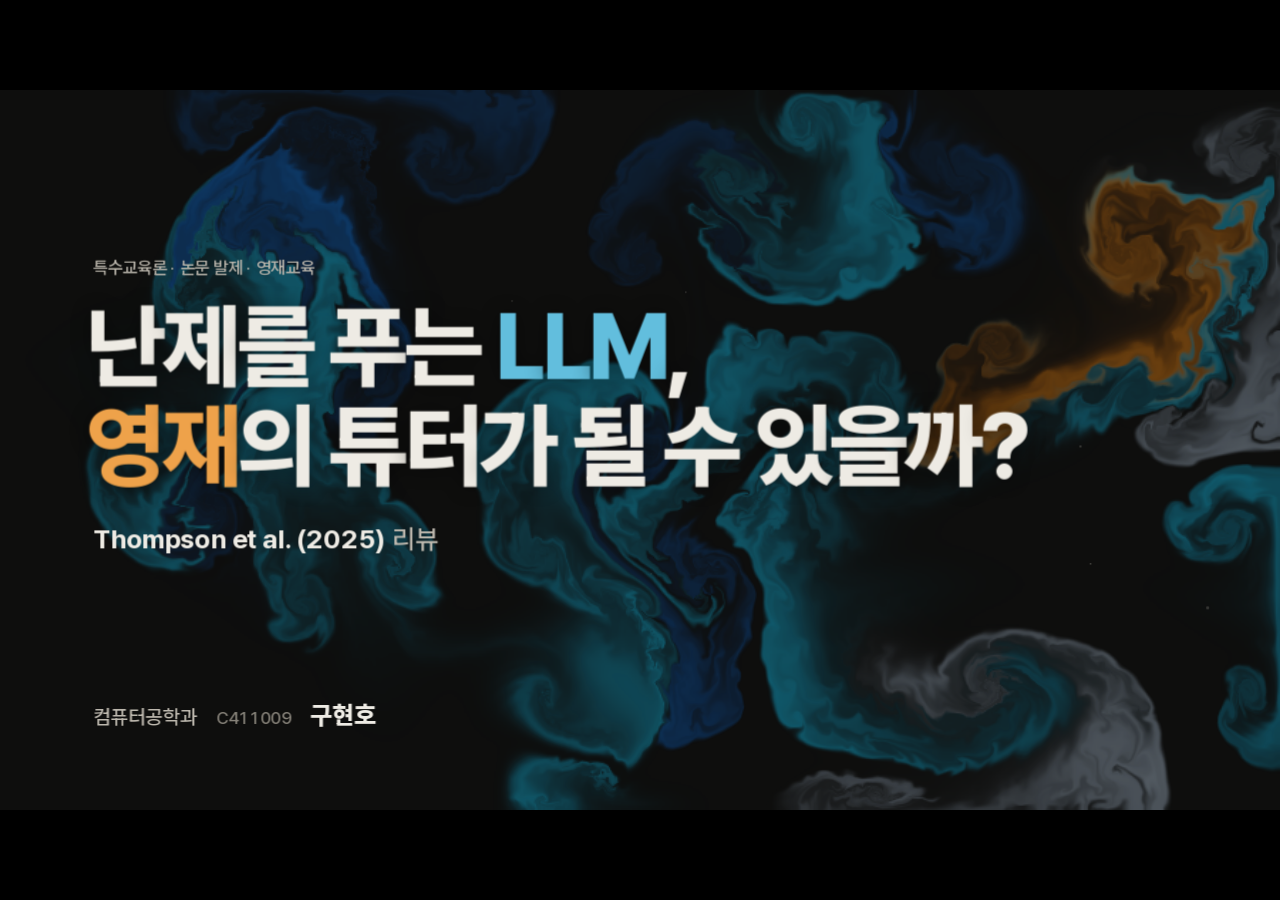
<file: index.html>
<!doctype html>
<html lang="ko">
<head>
  <meta charset="utf-8">
  <meta name="viewport" content="width=device-width, initial-scale=1">
  <title>난제를 푸는 LLM, 영재의 튜터가 될 수 있을까?</title>
  <link rel="stylesheet" href="css/tokens.css">
  <link rel="stylesheet" href="css/stage.css">
  <link rel="stylesheet" href="css/slides.css">
</head>
<body>
  <div id="viewport">
    <div id="stage">
      <canvas id="fluid"></canvas>
      <div id="camera"><div id="world"></div></div>
      <div id="hud"></div>
      <div id="blackout"></div>
    </div>
  </div>
  <div id="print-root"></div>

  <div id="hands-dialog" class="dialog">
    손을 든 사람 수
    <input type="number" min="0" max="999" inputmode="numeric">
    <small>Enter 저장 · Esc 취소 · 슬라이드 6에서는 + / − 로도 조정</small>
  </div>
  <div id="jump"></div>
  <div id="help">
    <table>
      <tr><td>→ Space PageDown</td><td>다음 단계</td></tr>
      <tr><td>← PageUp</td><td>이전 단계</td></tr>
      <tr><td>Shift + → / ←</td><td>다음 / 이전 슬라이드로 건너뛰기</td></tr>
      <tr><td>숫자 + Enter</td><td>슬라이드 번호로 이동</td></tr>
      <tr><td>O</td><td>전체 지도 (슬라이드 클릭으로 이동)</td></tr>
      <tr><td>P</td><td>발표자 창 열기</td></tr>
      <tr><td>H</td><td>거수 인원 입력</td></tr>
      <tr><td>B  .</td><td>암전</td></tr>
      <tr><td>F</td><td>저사양 모드</td></tr>
      <tr><td>L</td><td>밝은 테마</td></tr>
      <tr><td>D</td><td>숨은 레이어 (슬라이드 12)</td></tr>
      <tr><td>?</td><td>이 도움말</td></tr>
    </table>
  </div>

  <script src="js/data.js"></script>
  <script src="js/engine.js"></script>
  <script src="js/fluid.js"></script>
  <script src="js/slides/s01.js"></script>
  <script src="js/slides/s02.js"></script>
  <script src="js/slides/s03.js"></script>
  <script src="js/slides/s04.js"></script>
  <script src="js/slides/s05.js"></script>
  <script src="js/slides/s06.js"></script>
  <script src="js/slides/s07.js"></script>
  <script src="js/slides/s08.js"></script>
  <script src="js/slides/s09.js"></script>
  <script src="js/slides/s10.js"></script>
  <script src="js/slides/s11.js"></script>
  <script src="js/slides/s12.js"></script>
  <script src="js/slides/s13.js"></script>
  <script src="js/slides/s14.js"></script>
  <script>
    (document.fonts && document.fonts.ready ? document.fonts.ready : Promise.resolve()).then(() => PPT.boot());
  </script>
</body>
</html>
</file>
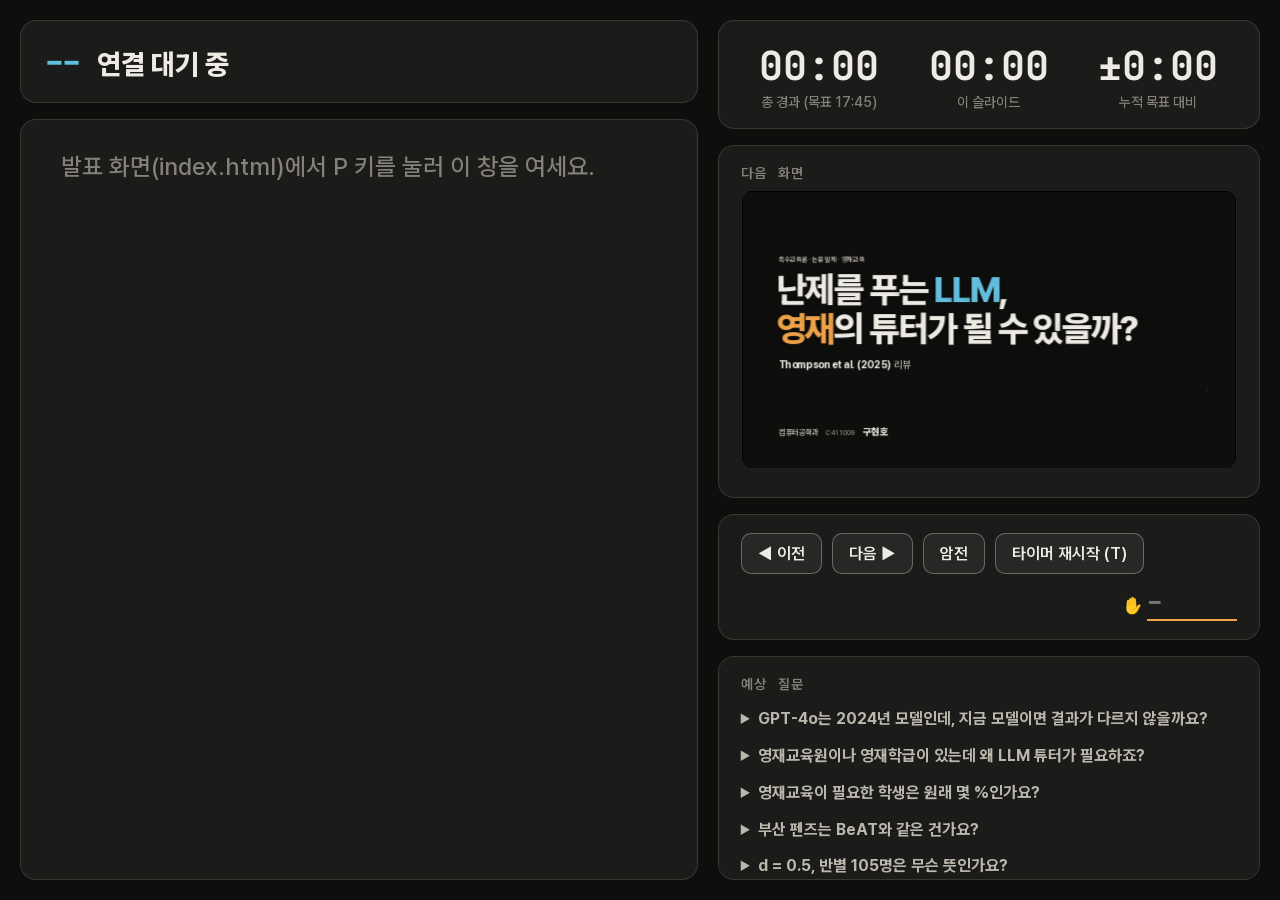
<file: presenter.html>
<!doctype html>
<html lang="ko">
<head>
  <meta charset="utf-8">
  <meta name="viewport" content="width=device-width, initial-scale=1">
  <title>발표자 창</title>
  <link rel="stylesheet" href="css/tokens.css">
  <style>
    * { box-sizing: border-box; margin: 0; padding: 0; }
    body { background: var(--bg); color: var(--ink); font-family: var(--font); height: 100vh; display: grid; grid-template-columns: 1.25fr 1fr; gap: 20px; padding: 20px; word-break: keep-all; }
    .col { display: flex; flex-direction: column; gap: 16px; min-height: 0; }
    .card { background: var(--panel-solid); border: 1px solid var(--line); border-radius: 16px; padding: 18px 22px; }
    .head { display: flex; align-items: baseline; gap: 14px; }
    .head .n { font: 700 34px var(--mono); color: var(--ai); }
    .head .t { font: 800 28px var(--font); }
    .head .st { margin-left: auto; font: 600 18px var(--mono); color: var(--muted); }
    .script { flex: 1; overflow: auto; }
    .script p { font: 500 24px/1.6 var(--font); color: var(--muted); padding: 10px 14px; border-radius: 10px; margin-bottom: 6px; border-left: 4px solid transparent; }
    .script p.cur { color: var(--ink); background: rgba(63,224,255,.08); border-left-color: var(--ai); }
    .script p.past { opacity: .45; }
    .script p .sn { font: 700 14px var(--mono); color: var(--ai); margin-right: 8px; vertical-align: 3px; }
    .caution { font: 600 18px/1.5 var(--font); color: var(--human); border-color: var(--human); }
    .timer { display: grid; grid-template-columns: 1fr 1fr 1fr; gap: 12px; text-align: center; }
    .timer .v { font: 700 40px var(--mono); }
    .timer .l { font: 500 14px var(--font); color: var(--muted); margin-top: 2px; }
    .timer .late { color: var(--del); } .timer .ok { color: var(--add); }
    .prev { position: relative; aspect-ratio: 16 / 9; border-radius: 12px; overflow: hidden; border: 1px solid var(--line); background: #000; }
    .prev iframe { position: absolute; inset: 0; width: 100%; height: 100%; border: 0; pointer-events: none; }
    .lbl { font: 600 14px var(--mono); letter-spacing: .12em; color: var(--muted); margin-bottom: 8px; text-transform: uppercase; }
    .next-t { font: 600 18px/1.5 var(--font); color: var(--ink-2); margin-top: 10px; }
    .row { display: flex; gap: 10px; align-items: center; flex-wrap: wrap; }
    button { font: 600 16px var(--font); color: var(--ink); background: var(--faint); border: 1px solid var(--line-strong); border-radius: 10px; padding: 10px 16px; cursor: pointer; }
    button:hover { border-color: var(--ai); }
    input { font: 700 26px var(--mono); width: 90px; color: var(--human); background: transparent; border: 0; border-bottom: 2px solid var(--human); outline: 0; }
    details { font: 500 16px/1.55 var(--font); }
    details summary { cursor: pointer; font-weight: 700; color: var(--ink-2); padding: 6px 0; }
    details p { color: var(--ink-2); padding: 4px 0 10px 14px; }
    .qa { overflow: auto; max-height: 30vh; }
    .warn { color: var(--human); font: 600 16px var(--font); }
  </style>
</head>
<body>
  <div class="col">
    <div class="card head"><span class="n" id="n">--</span><span class="t" id="title">연결 대기 중</span><span class="st" id="stepinfo"></span></div>
    <div class="card script" id="script"><p class="warn">발표 화면(index.html)에서 P 키를 눌러 이 창을 여세요.</p></div>
    <div class="card caution" id="caution" style="display:none"></div>
  </div>
  <div class="col">
    <div class="card timer">
      <div><div class="v" id="t-total">00:00</div><div class="l">총 경과 (목표 17:45)</div></div>
      <div><div class="v" id="t-slide">00:00</div><div class="l" id="t-slide-l">이 슬라이드</div></div>
      <div><div class="v" id="t-delta">±0:00</div><div class="l">누적 목표 대비</div></div>
    </div>
    <div class="card">
      <div class="lbl">다음 화면</div>
      <div class="prev"><iframe id="pv" src="index.html?preview=1&step=0" title="다음 화면 미리보기"></iframe></div>
      <div class="next-t" id="next-t"></div>
    </div>
    <div class="card row">
      <button id="b-prev">◀ 이전</button><button id="b-next">다음 ▶</button>
      <button id="b-black">암전</button><button id="b-timer">타이머 재시작 (T)</button>
      <span style="margin-left:auto">✋ <input id="hands" type="number" min="0" placeholder="–"></span>
    </div>
    <div class="card qa"><div class="lbl">예상 질문</div><div id="qa"></div></div>
  </div>

  <script src="js/data.js"></script>
  <script src="js/presenter.js"></script>
</body>
</html>
</file>
<file: css/tokens.css>
@font-face {
  font-family: "Pretendard";
  src: url("../assets/fonts/PretendardVariable.woff2") format("woff2-variations");
  font-weight: 45 920;
  font-display: block;
}
@font-face {
  font-family: "JBMono";
  src: url("../assets/fonts/JetBrainsMono.woff2") format("woff2-variations");
  font-weight: 100 800;
  font-display: block;
}

:root {
  /* 푸른 기 없는 먹색 바탕 + 종이색 글자. 강조색은 두 가지(AI / 학생)만 쓰고, 빛 번짐(glow)은 쓰지 않는다 */
  --bg: #0e0e0d;
  --bg-2: #151514;
  --panel: #171716;
  --panel-solid: #1b1b19;
  --ink: #eeebe4;
  --ink-2: #bcb7ad;
  --muted: #858178;
  --faint: rgba(238, 235, 228, 0.06);

  --ai: #62bedd;
  --ai-2: #3a8fae;
  --ai-soft: rgba(98, 190, 221, 0.14);
  --ai-glow: transparent;
  --human: #eea24a;
  --human-2: #c47d2a;
  --human-soft: rgba(238, 162, 74, 0.14);
  --human-glow: transparent;
  --non: #8e8a83;
  --line: rgba(238, 235, 228, 0.13);
  --line-strong: rgba(238, 235, 228, 0.34);
  --del: #e4646c;
  --add: #72c392;

  --font: "Pretendard", "Apple SD Gothic Neo", "Noto Sans KR", system-ui, sans-serif;
  --serif: "Iowan Old Style", Georgia, "Times New Roman", serif;
  --mono: "JBMono", "SF Mono", Menlo, "Pretendard", monospace;

  --ease: cubic-bezier(.65, 0, .35, 1);
  --ease-out: cubic-bezier(.16, 1, .3, 1);
  --ease-in: cubic-bezier(.7, 0, .84, 0);
}

:root[data-theme="light"] {
  --bg: #f2efe8;
  --bg-2: #e8e4da;
  --panel: #f8f6f1;
  --panel-solid: #fbfaf6;
  --ink: #161513;
  --ink-2: #45423d;
  --muted: #817d75;
  --faint: rgba(22, 21, 19, 0.05);

  --ai: #1f7fa3;
  --ai-2: #16627e;
  --ai-soft: rgba(31, 127, 163, 0.12);
  --human: #b8680f;
  --human-2: #8e4f0a;
  --human-soft: rgba(184, 104, 15, 0.12);
  --non: #8a867e;
  --line: rgba(22, 21, 19, 0.14);
  --line-strong: rgba(22, 21, 19, 0.4);
  --del: #c63a44;
  --add: #2c8a55;
}
</file>
<file: css/stage.css>
* { box-sizing: border-box; margin: 0; padding: 0; }
html, body { height: 100%; }
body {
  background: #000;
  color: var(--ink);
  font-family: var(--font);
  overflow: hidden;
  -webkit-font-smoothing: antialiased;
  word-break: keep-all;
  cursor: default;
}
body.hide-cursor { cursor: none; }

/* ---------- 16:9 stage ---------- */
#viewport { position: fixed; inset: 0; background: #000; overflow: hidden; }
#stage {
  position: absolute; left: 50%; top: 50%;
  width: 1920px; height: 1080px;
  transform-origin: 0 0;
  overflow: hidden;
  background: var(--bg);
  perspective: 1800px;
  perspective-origin: 50% 50%;
  transition: background .6s;
}
#fluid {
  position: absolute; inset: 0; width: 1920px; height: 1080px;
  pointer-events: none;
  opacity: 0;
  transition: opacity 1.2s var(--ease);
}
#camera, #world {
  position: absolute; left: 50%; top: 50%; width: 0; height: 0;
  transform-style: preserve-3d;
  transform-origin: 0 0;
}

/* ---------- slides ---------- */
.slide {
  position: absolute; left: -960px; top: -540px;
  width: 1920px; height: 1080px;
  transform-style: preserve-3d;
  transform-origin: 50% 50%;
  opacity: .1;
  pointer-events: none;
  transition: opacity .9s var(--ease);
  backface-visibility: hidden;
}
.slide.active, .slide.leaving { opacity: 1; }
.slide.active { pointer-events: auto; }
.slide.hidden-by { opacity: 0 !important; }
.slide.far { visibility: hidden; }

/* step reveal: [data-s="k"] appears at step >= k, [data-out="k"] leaves at step >= k */
[data-s] {
  opacity: 0;
  transform: translate3d(0, 24px, 0);
  transition: opacity .7s var(--ease-out), transform .9s var(--ease-out), filter .9s var(--ease-out);
}
[data-s].on { opacity: 1; transform: none; }
[data-s].fx-fade { transform: none; }
[data-s].fx-zoom { transform: scale(.85); }
[data-s].fx-zoom.on { transform: none; }
[data-s].fx-blur { transform: none; filter: blur(18px); }
[data-s].fx-blur.on { filter: none; }
[data-s].fx-left { transform: translate3d(-60px, 0, 0); }
[data-s].fx-right { transform: translate3d(60px, 0, 0); }
[data-s].fx-left.on, [data-s].fx-right.on { transform: none; }
[data-out].gone { opacity: 0 !important; pointer-events: none; }
.dimmed { opacity: .18 !important; filter: blur(2px); transition: opacity .7s, filter .7s; }

/* ---------- world decorations ---------- */
.deco { position: absolute; pointer-events: none; transform-style: preserve-3d; }
.deco.grid-plane {
  background-image:
    linear-gradient(var(--line) 1px, transparent 1px),
    linear-gradient(90deg, var(--line) 1px, transparent 1px),
    linear-gradient(var(--faint) 1px, transparent 1px),
    linear-gradient(90deg, var(--faint) 1px, transparent 1px);
  background-size: 480px 480px, 480px 480px, 60px 60px, 60px 60px;
  opacity: .45;
  -webkit-mask-image: radial-gradient(closest-side, #000 55%, transparent);
          mask-image: radial-gradient(closest-side, #000 55%, transparent);
}
.deco.ruler {
  opacity: 0; transition: opacity 1.2s;
  width: 2px;
  background: linear-gradient(to top, transparent, var(--line-strong) 10%, var(--line-strong) 90%, transparent);
}
.deco.ruler::after {
  content: ""; position: absolute; left: 0; top: 0; bottom: 0; width: 26px;
  background: repeating-linear-gradient(to top, var(--line) 0 2px, transparent 2px 120px);
}
.deco.ruler span {
  position: absolute; left: 40px; font: 500 28px var(--font); font-variant-numeric: tabular-nums; color: var(--muted); white-space: nowrap;
}
.deco.dust {
  border-radius: 50%; background: var(--ink-2); opacity: .18;
}

/* ---------- HUD ---------- */
#hud { position: absolute; inset: 0; pointer-events: none; z-index: 5; transition: opacity .6s; }
#hud .part {
  position: absolute; left: 64px; top: 44px;
  font: 500 20px var(--font); color: var(--muted); font-variant-numeric: tabular-nums;
}
#hud .part b { color: var(--ink-2); font-weight: 600; margin-left: 10px; }
#hud .num { position: absolute; right: 64px; top: 44px; font: 500 20px var(--font); color: var(--muted); font-variant-numeric: tabular-nums; }
#hud .num b { color: var(--ink); font-weight: 600; }
#hud .bar { position: absolute; left: 64px; right: 64px; bottom: 34px; height: 2px; display: flex; gap: 4px; }
#hud .bar i { flex: 1; background: var(--line);  position: relative; overflow: hidden; }
#hud .bar i::after { content: ""; position: absolute; inset: 0; background: var(--ink-2); transform: scaleX(0); transform-origin: 0 50%; transition: transform .6s var(--ease); }
#hud .bar i.done::after { transform: scaleX(1); opacity: .5; }
#hud .bar i.cur::after { transform: scaleX(var(--p, .1)); background: var(--ink); opacity: 1; }
body.overview #hud, body.cover #hud { opacity: 0; }

/* ---------- overlays ---------- */
#blackout { position: absolute; inset: 0; background: #000; opacity: 0; pointer-events: none; z-index: 20; transition: opacity .5s; }
#blackout.on { opacity: 1; }
#flash { position: absolute; inset: 0; background: #fff; opacity: 0; pointer-events: none; z-index: 19; }

.dialog {
  position: fixed; left: 50%; top: 50%; transform: translate(-50%, -50%);
  background: var(--panel-solid); color: var(--ink);
  border: 1px solid var(--line-strong); border-radius: 6px;
  padding: 28px 32px; z-index: 50; display: none;
  font: 500 20px var(--font); box-shadow: 0 30px 80px rgba(0,0,0,.5);
}
.dialog.open { display: block; }
.dialog input {
  display: block; margin-top: 14px; width: 220px;
  font: 600 44px var(--mono); color: var(--human);
  background: transparent; border: 0; border-bottom: 2px solid var(--human); outline: 0;
}
.dialog small { display: block; margin-top: 10px; color: var(--muted); font-size: 15px; }
#jump { position: fixed; right: 24px; bottom: 24px; font: 600 28px var(--mono); color: #fff; background: rgba(0,0,0,.7); padding: 8px 16px; border-radius: 10px; z-index: 60; display: none; }
#jump.open { display: block; }
#help {
  position: fixed; inset: 0; z-index: 70; display: none; place-items: center;
  background: rgba(0,0,0,.72); color: #fff; font: 500 18px var(--font);
}
#help.open { display: grid; }
#help table { border-collapse: collapse; }
#help td { padding: 6px 18px; border-bottom: 1px solid rgba(255,255,255,.12); }
#help td:first-child { font-family: var(--mono); color: #eeebe4; text-align: right; }

/* ---------- overview ---------- */
body.overview .slide { opacity: .9; pointer-events: auto; cursor: pointer; }
body.overview .slide:hover { opacity: 1; outline: 6px solid var(--ink); outline-offset: 20px; }
body.overview .slide [data-s] { opacity: 1; transform: none; filter: none; }

/* ---------- preview (presenter iframe) ---------- */
body.preview #hud, body.preview #fluid { display: none; }
body.preview .slide:not(.active) { visibility: hidden; }
body.preview *, body.preview *::before, body.preview *::after { transition: none !important; animation: none !important; }
body[data-part="0"] .deco.ruler, body[data-part="1"] .deco.ruler { opacity: 1; }
body.overview .slide { background: rgba(20, 20, 19, .8); outline: 3px solid var(--line-strong); outline-offset: 0; border-radius: 2px; }
:root[data-theme="light"] body.overview .slide { background: rgba(250, 248, 243, .85); }
</file>
<file: css/slides.css>
/* ================= 공통 컴포넌트 ================= */
.instant, .instant * { transition: none !important; }
.slide .abs { position: absolute; }
.kicker {
  position: absolute; left: 140px; top: 112px;
  font: 500 24px var(--font); color: var(--muted);
}
.kicker b { color: var(--ink-2); font-weight: 600; }
.kicker b::before { content: ""; display: inline-block; width: 36px; height: 1.5px; margin: 0 14px; background: var(--line-strong); vertical-align: .33em; }
.h2 {
  position: absolute; left: 140px; top: 158px;
  font: 800 76px/1.12 var(--font); letter-spacing: -0.03em; color: var(--ink);
}
.ai { color: var(--ai); }
.human { color: var(--human); }
.muted { color: var(--muted); }
em { font-style: normal; }
.mono { font-family: var(--mono); }
.src {
  position: absolute; left: 140px; bottom: 64px;
  font: 500 18px var(--font); color: var(--muted);
}
.src.r { left: auto; right: 64px; text-align: right; }
.panel {
  background: var(--panel);
  border: 1px solid var(--line);
  border-radius: 4px;
}
.chip {
  display: inline-flex; align-items: center; gap: 10px;
  padding: 6px 14px; border-radius: 3px;
  border: 1px solid var(--line-strong);
  font: 500 24px var(--font); color: var(--ink-2);
}
.chip.ai { color: var(--ai); border-color: var(--ai); }
.chip.human { color: var(--human); border-color: var(--human); }
.tag { display: inline-block; font: 500 17px var(--font); color: var(--muted); }
.tag::before { content: "※ "; }
.typing::after {
  content: ""; display: inline-block; width: .5em; height: 1em; margin-left: .08em;
  background: currentColor; vertical-align: -0.12em; animation: caret 1s steps(2) infinite;
}
@keyframes caret { 50% { opacity: 0; } }
.glow-ai { }
.glow-human { }
.person { width: 44px; height: 66px; }
.person .head, .person .body { fill: currentColor; }

/* ================= S01 표지 ================= */
.s01 .cover-kicker { left: 140px; top: 250px; font: 500 26px var(--font); color: var(--ink-2); position: absolute; }
.s01 .title {
  position: absolute; left: 130px; top: 310px;
  font: 800 138px/1.08 var(--font); letter-spacing: -0.045em; color: var(--ink);
  text-shadow: 0 2px 30px rgba(0,0,0,.45);
}
.s01 .title .ln { display: block; white-space: nowrap; }
.s01 .title .ch { display: inline-block; opacity: 0; filter: blur(22px); transform: translateY(18px) scale(1.06); }
.s01.seen .title .ch { opacity: 1; filter: none; transform: none; }
.s01.active .title .ch { animation: ink-in 1.4s var(--ease-out) both; animation-delay: calc(var(--i) * 45ms + 250ms); }
@keyframes ink-in { from { opacity: 0; filter: blur(22px); transform: translateY(18px) scale(1.06); } to { opacity: 1; filter: blur(0); transform: none; } }
.s01 .title .ai { }
.s01 .title .human { }
.s01 .sub { position: absolute; left: 140px; top: 650px; font: 500 40px var(--font); color: var(--ink-2); }
.s01 .sub b { font-weight: 700; color: var(--ink); }
.s01 .by {
  position: absolute; left: 140px; bottom: 120px; display: flex; gap: 28px; align-items: baseline;
  font: 500 30px var(--font); color: var(--ink-2);
}
.s01 .by b { font-weight: 800; color: var(--ink); font-size: 38px; }
.s01 .by .mono { font: 500 26px var(--font); color: var(--muted); font-variant-numeric: tabular-nums; }
.s01 .fade-late { opacity: 0; }
.s01.seen .fade-late { opacity: 1; }
.s01.active .fade-late { animation: fade 1.2s var(--ease-out) both; animation-delay: 1.6s; }
@keyframes fade { from { opacity: 0; } to { opacity: 1; } }

/* ================= S02 주제 선정 ================= */
.s02 .term {
  position: absolute; left: 140px; top: 290px; width: 900px; height: 440px; padding: 0;
  font: 500 36px/1.6 var(--mono); overflow: hidden;
  transition: transform 1.2s var(--ease), opacity 1s, filter 1s;
}
.s02 .term .bar { height: 52px; border-bottom: 1px solid var(--line); display: flex; gap: 12px; align-items: center; padding: 0 24px; }
.s02 .term .bar i { display: none; }
.s02 .term .bar span { font-size: 18px; color: var(--muted); }
.s02 .term .body { padding: 34px 44px; }
.s02 .term .p { color: var(--muted); }
.s02 .term .out { color: var(--ink); font-family: var(--font); font-weight: 700; font-size: 44px; margin: 4px 0 26px; min-height: 60px; }
.s02 .term .out.hl { color: var(--human); }
.s02[data-step="2"] .term { transform: translate3d(-80px, 0, -500px) rotateY(18deg); opacity: .35; filter: blur(3px); }
.s02 .collide { position: absolute; left: 0; top: 0; width: 1920px; height: 1080px; pointer-events: none; }
.s02 .w {
  position: absolute; top: 380px; font: 800 200px/1 var(--font); letter-spacing: -0.05em;
  opacity: 0; transition: transform 1.1s var(--ease-out), opacity .6s;
}
.s02 .w.g { left: 900px; color: var(--human); transform: translateX(-900px); }
.s02 .w.l { left: 1430px; color: var(--ai); transform: translateX(900px); }
.s02 .w.x { left: 1285px; top: 410px; font-size: 150px; font-weight: 200; color: var(--muted); transform: none; transition-delay: .7s; }
.s02[data-step="2"] .w { opacity: 1; transform: none; }
.s02 .theme { position: absolute; left: 900px; top: 640px; font: 700 52px var(--font); color: var(--ink); }
.s02 .next-hint { position: absolute; left: 900px; top: 740px; font: 500 30px var(--font); color: var(--muted); }

/* ================= S03 난제 ================= */
.s03 .eq-wrap { position: absolute; left: 0; right: 0; top: 340px; text-align: center; transition: filter .8s, opacity .8s, transform 1s var(--ease); }
.s03 math { font-family: "STIX Two Math", "Cambria Math", "Latin Modern Math", serif; font-size: 86px; color: var(--ink); text-shadow: 0 2px 24px rgba(0,0,0,.6); }
.s03 .eq-cap { margin-top: 18px; font: 500 30px var(--font); color: var(--ink-2); }
.s03 .eq-cap b { color: var(--ai); font-weight: 700; }
.s03 .metrics { position: absolute; left: 140px; right: 140px; top: 660px; display: grid; grid-template-columns: repeat(3, 1fr); gap: 36px; transition: filter .8s, opacity .8s; }
.s03 .metric { height: 300px; padding: 28px 34px; position: relative; overflow: hidden; }
.s03 .metric .num { font: 800 80px/1 var(--font); font-variant-numeric: tabular-nums; letter-spacing: -0.04em; color: var(--ink); position: relative; z-index: 2; }
.s03 .metric .num small { font-size: 44px; margin-left: 6px; color: var(--ink-2); }
.s03 .metric .lab { font: 600 28px var(--font); color: var(--ink-2); margin-top: 12px; position: relative; z-index: 2; }
.s03 .metric .lab2 { font: 500 22px var(--font); color: var(--muted); margin-top: 6px; position: relative; z-index: 2; }
.s03 .metric canvas { position: absolute; right: 22px; top: 30px; width: 150px; height: 240px; opacity: .95; }
.s03 .clock { position: absolute; right: 34px; top: 34px; width: 200px; height: 200px; }
.s03 .lean-code { position: absolute; right: 26px; top: 20px; bottom: 20px; width: 230px; overflow: hidden; font: 500 17px/1.5 var(--mono); color: var(--muted); opacity: .6; -webkit-mask-image: linear-gradient(transparent, #000 30%, #000 70%, transparent); mask-image: linear-gradient(transparent, #000 30%, #000 70%, transparent); }
.s03 .lean-code div { animation: scrollup 6s linear infinite; }
@keyframes scrollup { to { transform: translateY(-50%); } }
.s03 .check { position: absolute; right: 70px; top: 70px; width: 150px; height: 150px; }
.s03 .check circle, .s03 .check path { fill: none; stroke: var(--add); stroke-width: 10; stroke-linecap: round; stroke-linejoin: round; }
.s03 .base { transition: filter .9s var(--ease), opacity .9s var(--ease); }
.s03[data-step="4"] .base { filter: blur(6px); opacity: .25; }
.s03 .heads { position: absolute; inset: 0; transform-style: preserve-3d; pointer-events: none; }
.s03 .head {
  position: absolute; width: 700px; padding: 30px 36px; transform-style: preserve-3d;
  transition: transform 1.3s var(--ease-out), opacity .9s;
}
.s03 .head .who { font: 500 20px var(--font); color: var(--muted); display: flex; justify-content: space-between; }
.s03 .head .t { font: 750 40px/1.25 var(--font); margin-top: 14px; color: var(--ink); letter-spacing: -0.02em; }
.s03 .head.en .t { font-family: var(--serif); font-weight: 700; }
.s03 .head { background: var(--panel-solid); }
.s03 .head.warn { border-color: var(--human); }
.s03 .head.warn .who span:last-child { color: var(--human); }
.s03 .head1 { left: 170px; top: 180px; transform: translate3d(-300px, 0, -900px) rotateY(40deg); opacity: 0; }
.s03 .head2 { left: 1030px; top: 300px; transform: translate3d(300px, 0, -900px) rotateY(-40deg); opacity: 0; }
.s03 .head3 { left: 560px; top: 640px; width: 780px; transform: translate3d(0, 300px, -900px) rotateX(-40deg); opacity: 0; }
/* 배경이 흐려지기 시작한 뒤에 카드가 내려앉는다 */
.s03[data-step="4"] .head1 { transform: translate3d(0, 0, 160px) rotateY(12deg) rotateZ(-2deg); opacity: 1; transition-delay: .45s; }
.s03[data-step="4"] .head2 { transform: translate3d(0, 0, 90px) rotateY(-14deg) rotateZ(1.5deg); opacity: 1; transition-delay: .6s; }
.s03[data-step="4"] .head3 { transform: translate3d(0, 0, 40px) rotateX(8deg); opacity: 1; transition-delay: .75s; }
.s03 .caveat { position: absolute; right: 64px; bottom: 64px; font: 500 20px var(--font); color: var(--human); }

/* ================= S04 ECI ================= */
.s04 .chart { position: absolute; inset: 0; overflow: visible; }
.s04 svg { position: absolute; left: 0; top: 0; overflow: visible; }
.s04 .grid line { stroke: var(--line); stroke-width: 1; }
.s04 .grid text, .s04 .xlab text { fill: var(--muted); font: 500 22px var(--font); font-variant-numeric: tabular-nums; }
.s04 .frontier { fill: none; stroke: var(--ai); stroke-width: 5; stroke-linejoin: round; stroke-linecap: round; }
.s04 .frontier.pre { stroke: var(--ink-2); }
.s04 .dot { fill: var(--bg); stroke: var(--ai); stroke-width: 3.5; transition: opacity .5s; }
.s04 .dot.pre { stroke: var(--ink-2); }
.s04 .lab-big { font: 800 64px var(--font); letter-spacing: -0.03em; }
.s04 .lab-sm { font: 500 24px var(--font); fill: var(--ink-2); }
.s04 .brk line { stroke: var(--human); stroke-width: 1.5; stroke-dasharray: 6 8; }
.s04 .brk text { fill: var(--human); font: 700 28px var(--font); }
.s04 .brk text.sub { font-weight: 500; font-size: 22px; fill: var(--ink-2); }
.s04 .trend { stroke-width: 2.5; stroke-dasharray: 2 10; stroke-linecap: round; fill: none; stroke: var(--ink-2); }
.s04 .trend.ghost { stroke: var(--ink-2); stroke-dasharray: 10 10; stroke-linecap: butt; opacity: .8; }
.s04 .ghost-l { fill: var(--ink-2); font: 600 24px var(--font); }
.s04 .wedge { fill: var(--ai); fill-opacity: .12; stroke: none; transform: none; }
.s04 .gap { fill: var(--ai); font: 800 60px var(--font); letter-spacing: -0.03em; transform: none; }
.s04 .slope { font: 800 80px var(--font); letter-spacing: -0.04em; }
.s04 .slope-u { font: 600 28px var(--font); }
.s04 .times { position: absolute; left: 280px; top: 330px; }
.s04 .times .big { font: 800 150px/1 var(--font); color: var(--ink); letter-spacing: -0.05em; }
.s04 .times .cap { font: 500 26px/1.45 var(--font); color: var(--ink-2); margin-top: 14px; padding-top: 14px; border-top: 2px solid var(--ink); width: 330px; }
.s04 .rec circle { fill: none; stroke: var(--human); stroke-width: 2.5; }
.s04 .rec text { fill: var(--human); font: 700 20px var(--font); font-variant-numeric: tabular-nums; }
.s04 .still { position: absolute; right: 140px; top: 168px; text-align: right; font: 700 40px/1.2 var(--font); color: var(--ink); letter-spacing: -0.02em; }
.s04 .still b { color: var(--human); font-weight: 800; }
.s04 .still small { display: block; font: 500 26px var(--font); color: var(--ink-2); margin-top: 10px; letter-spacing: 0; }

/* ================= S05 교육 LLM 튜터 ================= */
.s05 .cards { position: absolute; inset: 0; transform-style: preserve-3d; transition: filter .8s, opacity .8s; }
.s05 .card { position: absolute; top: 300px; width: 760px; height: 620px; padding-top: 30px; border-top: 2px solid var(--ink); transform-style: preserve-3d; transition: transform 1.2s var(--ease-out), opacity .8s; }
.s05 .card.a { left: 140px; }
.s05 .card.b { left: 1020px; }
.s05 .card.a:not(.on) { transform: translate3d(-80px, 0, -300px) rotateY(25deg); }
.s05 .card.b:not(.on) { transform: translate3d(80px, 0, -300px) rotateY(-25deg); }
.s05 .card .org { font: 500 24px var(--font); color: var(--muted); }
.s05 .card h3 { font: 800 62px/1.1 var(--font); letter-spacing: -0.03em; margin-top: 10px; }
.s05 .card .desc { font: 500 30px/1.45 var(--font); color: var(--ink-2); margin-top: 18px; }
.s05 .chat { margin-top: 44px; display: flex; flex-direction: column; gap: 18px; }
.s05 .msg { font: 500 27px/1.45 var(--font); padding-left: 20px; border-left: 3px solid var(--line-strong); color: var(--ink-2); }
.s05 .msg span { display: block; font: 600 19px var(--font); color: var(--muted); margin-bottom: 2px; }
.s05 .msg.bot { border-left-color: var(--ai); color: var(--ink); }
.s05 .msg.bot span { color: var(--ai); }
.s05 .card .note { position: absolute; left: 0; bottom: 0; font: 500 18px var(--font); color: var(--muted); }
.s05 .card .note::before { content: "※ "; }
.s05 .tl { margin-top: 40px; }
.s05 .tl .it { display: grid; grid-template-columns: 150px 1fr; padding: 24px 0; border-top: 1px solid var(--line); }
.s05 .tl .d { font: 700 28px var(--font); color: var(--ai); font-variant-numeric: tabular-nums; }
.s05 .tl .t { font: 600 31px/1.4 var(--font); color: var(--ink); }
.s05 .tl .t small { display: block; font-size: 23px; font-weight: 500; color: var(--muted); margin-top: 6px; }
.s05[data-step="2"] .cards { filter: blur(4px); opacity: .2; }
.s05 .stamp-wrap { position: absolute; left: 140px; right: 140px; top: 360px; }
.s05 .stamp-q { font: 600 44px var(--font); color: var(--ink-2); }
.s05 .stamp { margin-top: 20px; font: 800 220px/1 var(--font); letter-spacing: -0.055em; color: var(--human); clip-path: inset(0 100% 0 0); }
.s05[data-step="2"] .stamp { animation: wipe .9s var(--ease) .5s forwards; }
@keyframes wipe { to { clip-path: inset(0 0 0 0); } }

/* ================= S06 영재에게라면? ================= */
.s06 .half { position: absolute; top: 0; bottom: 0; width: 960px; transition: transform 1.3s var(--ease), opacity 1s, filter 1s; }
.s06 .half.l { left: 0; border-right: 1px solid var(--line); }
.s06 .half.r { right: 0; }
.s06 .half .k { position: absolute; top: 150px; font: 600 28px var(--font); }
.s06 .half.l .k { left: 140px; color: var(--human); }
.s06 .half.r .k { left: 110px; color: var(--ai); }
.s06 .need { position: absolute; left: 140px; top: 200px; font: 800 116px/1.05 var(--font); letter-spacing: -0.045em; color: var(--human); }
.s06 .need-sub { position: absolute; left: 140px; top: 460px; font: 600 32px var(--font); color: var(--ink-2); }
.not { color: var(--muted); }
.s06 .dots { position: absolute; left: 140px; top: 550px; }
.s06 .dots-cap { position: absolute; left: 140px; top: 872px; width: 740px; font: 500 24px/1.4 var(--font); color: var(--ink-2); }
.s06 .dots-cap .yr { display: flex; align-items: baseline; gap: 16px; white-space: nowrap; }
.s06 .dots-cap .yr span { font: 600 26px var(--font); color: var(--ink-2); transition: color .6s; font-variant-numeric: tabular-nums; }
.s06 .dots-cap .yr b { font: 800 44px var(--font); letter-spacing: -0.02em; color: var(--human); transition: color .6s; }
.s06 .dots-cap .yr .arr { color: var(--muted); opacity: 0; transition: opacity .6s; }
.s06 .dots-cap .yr .y25 { opacity: 0; transition: opacity .6s; }
.s06 .dots-cap .yr em { margin-left: auto; font-size: 20px; color: var(--muted); }
.s06 .dots-cap.late .yr .y16 b { color: var(--muted); }
.s06 .dots-cap.late .yr .arr, .s06 .dots-cap.late .yr .y25 { opacity: 1; }
.s06 .dots-cap .drop { margin-top: 10px; opacity: 0; transition: opacity .6s .4s; }
.s06 .dots-cap .drop b { color: var(--ink); font-weight: 700; }
.s06 .dots-cap.late .drop { opacity: 1; }
.s06 .tutor { position: absolute; left: 110px; top: 220px; display: flex; flex-direction: column; gap: 34px; }
.s06 .tutor div { font: 800 92px/1 var(--font); letter-spacing: -0.04em; color: var(--ai); }
.s06 .tutor div small { display: block; font: 500 28px var(--font); color: var(--ink-2); letter-spacing: 0; margin-top: 12px; text-shadow: none; }
.s06[data-step="3"] .half.l { transform: translate3d(200px, 0, -700px) rotateY(30deg); opacity: .1; filter: blur(5px); }
.s06[data-step="3"] .half.r { transform: translate3d(-200px, 0, -700px) rotateY(-30deg); opacity: .1; filter: blur(5px); }
.s06 .q, .s14 .q {
  position: absolute; left: 140px; top: 250px; width: 1640px;
  font: 800 104px/1.14 var(--font); letter-spacing: -0.04em; color: var(--ink);
}
.s06 .q .human, .s14 .q .human { }
.s06 .q .ai, .s14 .q .ai { }
.s06 .raise { position: absolute; left: 140px; top: 690px; font: 600 38px var(--font); color: var(--ink-2); display: flex; align-items: center; gap: 24px; }
.s06 .raise .cnt { font: 800 64px var(--font); color: var(--human); min-width: 120px; font-variant-numeric: tabular-nums; }
.s06 .raise .cnt:not(.has-hands) { visibility: hidden; }

/* ================= S07 논문 소개 ================= */
.s07 .paper-wrap { position: absolute; left: 150px; top: 110px; width: 580px; height: 870px; perspective: 1400px; }
.s07 .paper {
  position: absolute; inset: 0; background: #fff; border-radius: 6px; overflow: hidden;
  box-shadow: 0 50px 120px rgba(0,0,0,.55), 0 0 0 1px rgba(255,255,255,.1);
  transform: translate3d(-200px, 100px, 600px) rotateY(-70deg) rotateZ(-8deg); opacity: 0;
  transition: transform 1.6s var(--ease-out), opacity .8s;
}
.s07.seen .paper { transform: rotateY(10deg) rotateZ(-1deg); opacity: 1; }
.s07 .paper img { width: 100%; height: 100%; object-fit: cover; object-position: top; display: block; }
.s07 .hl { position: absolute; left: 7%; right: 7%; border: 3px solid; border-radius: 6px; opacity: 0; transition: opacity .6s; }
.s07 .hl.on { opacity: 1; }
.s07 .hl.h1 { top: 54.7%; height: 2.3%; border-color: var(--human); background: var(--human-soft); }
.s07 .hl.h2 { top: 52.7%; height: 2.1%; border-color: var(--ai); background: var(--ai-soft); }
.s07 .hl.h3 { top: 79.1%; height: 3.4%; border-color: var(--ink-2); background: rgba(90,90,90,.14); }
.s07 .right { position: absolute; left: 860px; top: 130px; width: 920px; }
.s07 .right .k { font: 500 24px var(--font); color: var(--muted); }
.s07 .right .k b { color: var(--ink-2); font-weight: 600; margin-left: 10px; }
.s07 .right h2 { font: 800 72px/1.12 var(--font); letter-spacing: -0.035em; margin-top: 16px; }
.s07 .cite { margin-top: 30px; font: 500 24px/1.55 var(--font); color: var(--ink-2); padding-left: 24px; border-left: 3px solid var(--line-strong); }
.s07 .cite i { color: var(--ink); font-style: italic; }
.s07 .hyp { position: absolute; left: 860px; top: 520px; width: 920px; padding: 34px 40px; }
.s07 .hyp .lab { font: 500 22px var(--font); color: var(--muted); }
.s07 .hyp .row { display: flex; align-items: center; gap: 18px; margin-top: 16px; font: 700 34px/1.3 var(--font); }
.s07 .hyp .row .plus, .s07 .hyp .row .arrow { color: var(--muted); font-weight: 400; }
.s07 .hyp .res { margin-top: 16px; font: 800 40px var(--font); }
.s07 .hyp .same { position: absolute; right: 40px; top: 30px; font: 600 24px var(--font); color: var(--human); }
.s07 .orgs { position: absolute; left: 860px; top: 850px; display: flex; gap: 18px; align-items: baseline; font: 600 30px var(--font); }
.s07 .orgs i { font-style: normal; font-weight: 300; color: var(--muted); }
.s07 .reasons { position: absolute; left: 860px; top: 520px; width: 920px; display: flex; flex-direction: column; gap: 26px; }
.s07 .reason { border-top: 1px solid var(--line-strong); }
.s07 .reason { display: flex; gap: 26px; align-items: baseline; padding: 22px 0; }
.s07 .reason .n { font: 700 40px var(--font); width: 50px; color: var(--muted); font-variant-numeric: tabular-nums; }
.s07 .reason .t { font: 700 40px var(--font); letter-spacing: -0.02em; }
.s07 .reason .t small { display: block; font: italic 400 23px var(--serif); color: var(--muted); margin-top: 6px; letter-spacing: 0; }
.s07 .leaders { position: absolute; left: 0; top: 0; pointer-events: none; overflow: visible; }
.s07 .leaders path { fill: none; stroke-width: 1.5; }

/* ================= S08 연구 설계 ================= */
.s08 .people { position: absolute; left: 0; top: 0; width: 1920px; height: 560px; }
.s08 .pp { position: absolute; color: var(--human); transition: left 1.2s var(--ease), top 1.2s var(--ease), opacity .6s; }
.s08 .pp .buddy {
  position: absolute; left: 34px; top: -4px; width: 16px; height: 16px; border-radius: 50%;
  background: var(--ai); opacity: 0;
  transition: opacity .6s, transform 1.4s var(--ease-in);
}
.s08[data-step="1"] .pp.ai .buddy, .s08[data-step="2"] .pp.ai .buddy, .s08[data-step="3"] .pp.ai .buddy { opacity: 1; animation: orbit 2.6s linear infinite; animation-delay: var(--d); }
.s08[data-step="4"] .pp.ai .buddy { opacity: 0; transition: none; }
@keyframes orbit { 0% { transform: translate(0, 0); } 25% { transform: translate(-40px, 10px); } 50% { transform: translate(-48px, 44px); } 75% { transform: translate(6px, 34px); } 100% { transform: translate(0, 0); } }
.s08 .grp-lab { position: absolute; top: 540px; white-space: nowrap; font: 800 44px var(--font); letter-spacing: -0.02em; }
.s08 .grp-lab small { font: 500 24px var(--font); color: var(--muted); margin-left: 12px; }
.s08 .meta { position: absolute; left: 140px; top: 260px; font: 600 30px var(--font); color: var(--ink-2); }
.s08 .units { position: absolute; left: 140px; top: 640px; width: 1640px; display: grid; grid-template-columns: repeat(9, 1fr); gap: 12px; }
.s08 .u { transition: border-color .5s, background .5s, box-shadow .5s; height: 140px; border-radius: 3px; border: 1px solid var(--line); padding: 16px; position: relative; background: var(--faint); }
.s08 .u .no { font: 700 22px var(--font); color: var(--muted); font-variant-numeric: tabular-nums; }
.s08 .u .nm { font: 700 26px/1.2 var(--font); color: var(--ink-2); margin-top: 8px; }
.s08 .u.on-ai { border-color: var(--ai); background: var(--ai-soft); }
.s08 .u.on-ai .nm { color: var(--ink); }
.s08 .u.on-ai .no { color: var(--ai); }
.s08 .u .act { position: absolute; left: 16px; bottom: 14px; font: 600 18px var(--font); color: var(--ai); }
.s08 .goal { position: absolute; left: 140px; top: 800px; font: 600 28px var(--font); color: var(--ink-2); }
.s08 .goal b { color: var(--ai); }
.s08 .rubric { position: absolute; left: 140px; top: 870px; display: flex; gap: 16px; align-items: center; }
.s08 .rubric .lab { font: 500 24px var(--font); color: var(--muted); margin-right: 8px; }
.s08 .final.on { transition-delay: .5s; }
.s08 .final { position: absolute; right: 140px; top: 850px; text-align: right; }
.s08 .final .t { font: 800 50px var(--font); letter-spacing: -0.03em; }
.s08 .final .g { font: 500 26px var(--font); color: var(--ink-2); margin-top: 8px; }
.s08 .graders { position: absolute; left: 140px; top: 936px; font: 500 26px var(--font); color: var(--ink-2); }
.s08 .graders b { color: var(--ink); }

/* ================= S09 Dr. Smith ================= */
.s09 .tags { position: absolute; left: 140px; top: 262px; display: flex; gap: 14px; }
.s09 .win { position: absolute; top: 350px; height: 600px; overflow: hidden; transition: filter .8s, opacity .8s, transform 1s var(--ease); }
.s09 .win.chat { left: 140px; width: 760px; }
.s09 .win.code { left: 960px; width: 820px; }
.s09 .win .hd { height: 64px; display: flex; align-items: center; gap: 14px; padding: 0 26px; border-bottom: 1px solid var(--line); font: 600 22px var(--font); color: var(--ink-2); }
.s09 .win .hd .av { width: 36px; height: 36px; border-radius: 50%; background: var(--ai); }
.s09 .win .hd .st { margin-left: auto; font: 500 18px var(--mono); color: var(--add); }
.s09 .msgs { padding: 30px 30px; display: flex; flex-direction: column; gap: 22px; }
.s09 .m { max-width: 560px; padding: 18px 24px; border-radius: 14px; font: 500 30px/1.45 var(--font); }
.s09 .m.me { align-self: flex-end; background: var(--human-soft); border: 1px solid var(--human); border-bottom-right-radius: 3px; }
.s09 .m.bot { align-self: flex-start; background: var(--ai-soft); border: 1px solid var(--ai); border-bottom-left-radius: 6px; }
.s09 .dots3 { align-self: flex-start; display: flex; gap: 8px; padding: 18px 22px; border-radius: 20px; border: 1px solid var(--line); }
.s09 .dots3 i { width: 12px; height: 12px; border-radius: 50%; background: var(--ai); animation: blink 1s infinite; }
.s09 .dots3 i:nth-child(2) { animation-delay: .15s; } .s09 .dots3 i:nth-child(3) { animation-delay: .3s; }
@keyframes blink { 50% { opacity: .2; } }
.s09 .socratic { position: absolute; left: 30px; bottom: 28px; }
.s09 .chat .foot { position: absolute; right: 26px; bottom: 36px; font: 500 16px var(--mono); color: var(--muted); }
.s09 .code .pre { margin: 0; padding: 22px 0; font: 500 24px/1.75 var(--mono); }
.s09 .ln { display: flex; padding: 0 26px; white-space: pre; transition: background .4s, opacity .5s, max-height .6s var(--ease), padding .6s; max-height: 44px; overflow: hidden; }
.s09 .ln .g { width: 44px; color: var(--muted); flex: none; text-align: right; margin-right: 22px; opacity: .6; }
.s09 .ln .c { color: var(--ink-2); font-family: var(--mono), var(--font); }
.s09 .ln.cm .c { color: var(--muted); }
.s09 .ln.add { background: rgba(83,227,155,.12); }
.s09 .ln.add .g::before { content: "+"; color: var(--add); margin-right: 4px; }
.s09 .ln.add .c { color: var(--add); }
.s09 .ln.del { background: rgba(255,93,108,.12); }
.s09 .ln.del .g::before { content: "−"; color: var(--del); margin-right: 4px; }
.s09 .ln.del .c { color: var(--del); text-decoration: line-through; text-decoration-thickness: 2px; }
.s09 .ln.pending { max-height: 0; opacity: 0; }
.s09 .ann { position: absolute; font: 700 22px var(--font); padding: 6px 12px; border-radius: 3px; white-space: nowrap; }
.s09 .ann.ann-r { color: var(--del); border: 1px solid var(--del); background: rgba(255,93,108,.08); }
.s09 .ann.ann-g { color: var(--add); border: 1px solid var(--add); background: rgba(83,227,155,.08); }
.s09 .ann.ann-n { color: var(--ink-2); border: 1px solid var(--line-strong); background: var(--panel-solid); }
.s09 .recon { position: absolute; right: 26px; top: 20px; }
.s09 .pre-edu { position: absolute; left: 140px; top: 970px; }
.s09[data-step="4"] .win { filter: blur(4px); opacity: .2; }
.s09[data-step="4"] .pre-edu { opacity: .2; }
.s09 .expect { position: absolute; left: 140px; top: 440px; font: 800 96px/1.15 var(--font); letter-spacing: -0.04em; }
.s09 .ghosts { position: absolute; left: 1180px; top: 250px; width: 600px; height: 700px; }
.s09 .gbar { position: absolute; bottom: 0; width: 200px; border: 2px dashed; border-bottom: 0; border-radius: 0; transform-origin: bottom; transform: scaleY(0); transition: transform 1.6s var(--ease-out); }
.s09 .gbar.a { left: 40px; height: 640px; border-color: var(--ai); background: var(--ai-soft); }
.s09 .gbar.b { left: 320px; height: 380px; border-color: var(--muted); background: var(--faint); }
.s09[data-step="4"] .gbar { transform: scaleY(1); }
.s09[data-step="4"] .gbar.b { transition-delay: .2s; }
.s09 .gbar span { position: absolute; left: 0; right: 0; bottom: -54px; text-align: center; font: 700 28px var(--font); }
.s09 .gbar.a span { color: var(--ai); } .s09 .gbar.b span { color: var(--muted); }
.s09 .gbar em { position: absolute; left: 0; right: 0; top: -60px; text-align: center; font: 800 40px var(--font); color: var(--ai); }

/* ================= S10 결과 1 ================= */
.s10 .plot { position: absolute; left: 0; top: 0; width: 1920px; height: 1080px; transition: transform 1.2s var(--ease), opacity .8s; }
.s10 .axis line { stroke: var(--line); }
.s10 .axis text { fill: var(--muted); font: 500 22px var(--font); font-variant-numeric: tabular-nums; }
.s10 .bar { position: absolute; bottom: 180px; width: 230px; height: 0; }
.s10 .bar.a { left: 470px; background: var(--ai); }
.s10 .bar.b { left: 790px; background: var(--non); }
.s10 .bar .v { position: absolute; left: -20px; right: -20px; top: -86px; text-align: center; font: 800 64px var(--font); letter-spacing: -0.03em; }
.s10 .bar.a .v { color: var(--ai); } .s10 .bar.b .v { color: var(--ink); }
.s10 .bar .n { position: absolute; left: -20px; right: -20px; bottom: -58px; text-align: center; font: 700 30px var(--font); color: var(--ink-2); }
.s10 .ghost { position: absolute; left: 470px; bottom: 180px; width: 230px; height: 700px; }
.s10 .ghost .outline { position: absolute; inset: 0; border: 2px dashed var(--ai); border-bottom: 0; background: var(--ai-soft); }
.s10 .ghost i { position: absolute; background: var(--ai-soft); }
.s10 .ghost .lbl { position: absolute; top: -48px; left: 0; right: 0; text-align: center; font: 700 30px var(--font); color: var(--ai); }
.s10 .lens {
  position: absolute; left: 1210px; top: 250px; width: 520px; height: 520px; border-radius: 50%;
  border: 2px solid var(--ink-2); overflow: hidden; background: var(--bg);
}
.s10 .lens .zb { position: absolute; bottom: 0; width: 150px; border-radius: 0; }
.s10 .lens .zb.a { left: 110px; background: var(--ai); }
.s10 .lens .zb.b { left: 280px; background: var(--non); }
.s10 .lens .gl { position: absolute; left: 0; right: 0; height: 0; border-top: 1px dashed var(--line-strong); }
.s10 .lens .gl span { position: absolute; left: 16px; top: -30px; font: 600 22px var(--font); color: var(--muted); }
.s10 .lens .gap { position: absolute; left: 436px; font: 800 28px var(--font); color: var(--human); }
/* 그래프가 왼쪽으로 이동(1.2s)한 다음에 차례로 */
.s10 .lens-line.on:not(.gone) { transition-delay: 1.1s; }
.s10 .lens.on:not(.gone) { transition-delay: 1.4s; }
.s10 .stat.on:not(.gone) { transition-delay: 1.8s; }
.s10 .legend.on { transition-delay: 1s; }
.s10 .units.on { transition-delay: 1.15s; }
.s10 .callback.on { transition-delay: 1.3s; }
.s10 .lens-line { position: absolute; left: 0; top: 0; overflow: visible; pointer-events: none; }
.s10 .lens-line path { stroke: var(--ink-2); stroke-width: 2; fill: none; stroke-dasharray: 5 7; }
.s10 .stat { position: absolute; left: 1210px; top: 800px; width: 520px; text-align: center; }
.s10 .stat .d { font: 800 96px/1 var(--font); letter-spacing: -0.04em; color: var(--human); }
.s10 .stat .p { font: 600 32px var(--font); color: var(--ink-2); margin-top: 10px; }
.s10 .verdict { position: absolute; left: 140px; top: 260px; font: 800 56px var(--font); letter-spacing: -0.03em; }
.s10 .units { position: absolute; left: 1150px; top: 260px; width: 640px; padding: 34px 40px; }
.s10 .units h4 { font: 750 32px var(--font); }
.s10 .units h4 small { display: block; font: 500 22px var(--font); color: var(--muted); margin-top: 6px; }
.s10 .urow { display: grid; grid-template-columns: 110px 1fr 70px; gap: 8px 16px; align-items: center; margin-top: 22px; }
.s10 .urow .nm { font: 700 26px var(--font); grid-row: span 2; }
.s10 .urow .b { height: 16px; transform-origin: left; transition: transform 1s var(--ease-out); }
.s10 .urow .b.a { background: var(--ai); }
.s10 .urow .b.n { background: var(--non); }
.s10 .urow .v { font: 600 22px var(--font); font-variant-numeric: tabular-nums; color: var(--ink-2); }
.s10 .urow .v.hi { color: var(--ink); font-weight: 800; }
.s10 .units .foot { margin-top: 26px; font: 600 24px var(--font); color: var(--ink-2); }
.s10 .legend { position: absolute; left: 1190px; top: 214px; display: flex; gap: 24px; font: 600 22px var(--font); color: var(--ink-2); }
.s10 .legend i { display: inline-block; width: 16px; height: 16px; margin-right: 8px; vertical-align: -2px; }
.s10[data-step="0"] .plot, .s10[data-step="1"] .plot { transform: translateX(520px); }
.s10[data-step="3"] .plot { transform: translateX(-120px) scale(.92); }
.s10 .callback { position: absolute; left: 140px; top: 262px; font: 600 32px var(--font); color: var(--human); }
.s10 .callback:not(.has-hands) { display: none; }

/* ================= S11 결과 2 ================= */
.s11 .rain { position: absolute; inset: 0; pointer-events: none; }
.s11 .bb {
  position: absolute; width: 34px; height: 28px; border-radius: 6px 6px 6px 2px;
  border: 2px solid var(--line-strong); background: var(--faint);
  transition: left 1.1s var(--ease), top 1.1s var(--ease), background .6s, border-color .6s, opacity .6s, transform 1.1s var(--ease);
}
.s11 .bb::after { content: ""; position: absolute; left: 7px; right: 9px; top: 8px; height: 3px; border-radius: 2px; background: currentColor; opacity: .5; box-shadow: 0 7px 0 currentColor; }
.s11 .bb.t0 { color: var(--ink-2); }
.s11 .bb.t1 { color: var(--ai); }
.s11 .bb.t2 { color: var(--human); }
.s11[data-step="1"] .bb.t0, .s11[data-step="2"] .bb.t0 { border-color: var(--ink-2); }
.s11[data-step="1"] .bb.t1, .s11[data-step="2"] .bb.t1 { border-color: var(--ai); background: var(--ai-soft); }
.s11[data-step="1"] .bb.t2, .s11[data-step="2"] .bb.t2 { border-color: var(--human); background: var(--human-soft); }
.s11[data-step="2"] .bb.t0, .s11[data-step="2"] .bb.t1 { opacity: .35; }
.s11 .rowlab { position: absolute; left: 140px; width: 520px; }
.s11 .rowlab .nm { font: 800 38px var(--font); letter-spacing: -0.02em; }
.s11 .rowlab .ex { font: 500 22px/1.4 var(--font); color: var(--muted); margin-top: 6px; }
.s11 .pct { position: absolute; font: 800 60px var(--font); letter-spacing: -0.03em; }
.s11 .row0 { top: 330px; } .s11 .row1 { top: 530px; } .s11 .row2 { top: 730px; }
.s11 .row1 .nm { color: var(--ai); } .s11 .row2 .nm { color: var(--human); }
.s11 .callout { position: absolute; font: 700 30px var(--font); padding: 10px 20px; border-radius: 3px; }
.s11 .callout.ai { left: 1250px; top: 450px; border: 2px solid var(--ai); background: var(--ai-soft); }
.s11 .callout.hu { left: 1100px; top: 655px; border: 2px solid var(--human); background: var(--human-soft); color: var(--human); }
.s11 .big0 { position: absolute; left: 140px; top: 330px; font: 800 88px/1.15 var(--font); letter-spacing: -0.04em; }
.s11 .concl { position: absolute; left: 140px; top: 920px; font: 750 40px var(--font); }
.s11 .concl b { color: var(--ai); }
.s11 .scatter { position: absolute; left: 0; top: 0; overflow: visible; }
.s11 .scatter .ax line { stroke: var(--line); }
.s11 .scatter .ax text { fill: var(--muted); font: 500 22px var(--font); font-variant-numeric: tabular-nums; }
.s11 .scatter .axt { fill: var(--ink-2); font: 600 24px var(--font); }
.s11 .scatter circle { fill: var(--ai); transition: r .6s var(--ease-out); }
.s11 .scatter circle.zero { fill: var(--human); }
.s11 .scatter .pl { font: 800 28px var(--font); }
.s11 .facts { position: absolute; left: 1220px; top: 320px; width: 560px; display: flex; flex-direction: column; gap: 22px; }
.s11 .fact { padding: 22px 28px; }
.s11 .fact .v { font: 800 50px var(--font); letter-spacing: -0.03em; }
.s11 .fact .l { font: 500 24px/1.4 var(--font); color: var(--ink-2); margin-top: 4px; }
.s11 .sc-wrap { transition: opacity .8s, filter .8s; }
.s11[data-step="4"] .sc-wrap { opacity: .12; filter: blur(3px); }
.s11 .box { position: absolute; left: 1020px; top: 290px; width: 760px; height: 280px; border: 2px solid var(--ai); border-radius: 3px; }
.s11 .box .bh { position: absolute; left: 24px; top: -22px; padding: 4px 14px; background: var(--bg); font: 700 26px var(--mono); color: var(--ai); }
.s11 .box .over { position: absolute; left: 26px; right: 26px; top: 36px; font: 500 25px/1.6 var(--font); color: var(--ink-2); white-space: normal; }
.s11 .box .over b { color: var(--ink); }
.s11 .oos { position: absolute; left: 140px; top: 620px; }
.s11 .final.on { transition-delay: .45s; }
.s11 .final { position: absolute; left: 140px; top: 330px; width: 820px; font: 800 80px/1.15 var(--font); letter-spacing: -0.04em; }

/* ================= S12 비판 ================= */
.s12 .glass { position: absolute; left: 610px; top: 280px; width: 700px; height: 600px; border-radius: 4px; overflow: hidden; transition: filter .8s, opacity .8s; }
.s12 .glass .gb { position: absolute; bottom: 90px; width: 160px; }
.s12 .glass .gb.a { left: 170px; height: 360px; background: var(--ai); opacity: .7; }
.s12 .glass .gb.b { left: 370px; height: 359px; background: var(--non); opacity: .7; }
.s12 .glass .gb span { position: absolute; top: -56px; left: 0; right: 0; text-align: center; font: 800 40px var(--font); }
.s12 .glass .cap { position: absolute; left: 0; right: 0; bottom: 30px; text-align: center; font: 700 30px var(--font); color: var(--ink-2); }
.s12 .cracks { position: absolute; inset: 0; overflow: visible; pointer-events: none; }
.s12 .cracks path { stroke: var(--ink); stroke-width: 2.5; fill: none; stroke-linecap: round; stroke-linejoin: round; }
:root[data-theme="light"] .s12 .cracks path { stroke: rgba(0,0,0,.8); }
.s12 .lim { position: absolute; width: 430px; padding: 26px 30px; }
.s12 .lim .n { font: 600 22px var(--font); color: var(--muted); }
.s12 .lim h4 { font: 800 40px var(--font); letter-spacing: -0.02em; margin-top: 6px; }
.s12 .lim p { font: 500 23px/1.45 var(--font); color: var(--ink-2); margin-top: 10px; }
.s12 .lim p b { color: var(--ink); }
.s12 .lim.l1 { left: 140px; top: 270px; }
.s12 .lim.l2 { left: 1350px; top: 270px; }
.s12 .lim.l3 { left: 140px; top: 630px; }
.s12 .lim.l4 { left: 1350px; top: 630px; }
.s12 .mini { display: flex; flex-wrap: wrap; gap: 5px; margin-top: 14px; width: 370px; }
.s12 .mini i { width: 13px; height: 13px; border-radius: 50%; background: var(--faint); border: 1px solid var(--line-strong); transition: background .3s, border-color .3s; }
.s12 .mini i.real { background: var(--ai); border-color: var(--ai); }
.s12 .mini i.need.on { background: var(--human-soft); border-color: var(--human); }
.s12 .grades { margin-top: 16px; display: flex; flex-direction: column; gap: 8px; }
.s12 .grades div { display: flex; gap: 3px; align-items: center; }
.s12 .grades .gn { width: 72px; flex: none; font: 600 19px var(--font); color: var(--ink-2); }
.s12 .grades i { width: 24px; height: 30px; display: grid; place-items: center; font: 700 15px var(--font); font-style: normal; font-variant-numeric: tabular-nums; color: var(--ink-2); border: 1px solid var(--line-strong); }
.s12 .grades i.up { color: var(--human); border-color: var(--human); background: var(--human-soft); }
.s12 .lim p.gnote { font-size: 18px; color: var(--muted); margin-top: 12px; }
.s12 .startline { margin-top: 16px; height: 36px; position: relative; }
.s12 .startline i { position: absolute; left: 0; top: 16px; width: 100%; height: 4px; background: repeating-linear-gradient(90deg, var(--ink-2) 0 14px, transparent 14px 26px); filter: blur(2.5px); }
.s12 .startline b { position: absolute; left: 44%; top: -2px; font: 800 26px var(--font); color: var(--human); }
.s12[data-step="5"] .glass, .s12[data-step="5"] .lim, .s12[data-step="5"] .cracks { filter: blur(4px); opacity: .15; }
.s12 .verdict.on { transition-delay: .45s; }
.s12 .verdict { position: absolute; left: 0; right: 0; top: 380px; text-align: center; }
.s12 .verdict .no { font: 700 50px var(--font); color: var(--muted); }
.s12 .verdict .yes { font: 800 76px/1.2 var(--font); letter-spacing: -0.035em; margin-top: 34px; }
.s12 .verdict .yes .ai { }
.s12 .hidden-layer {
  position: absolute; right: 140px; top: 160px; width: 620px; padding: 30px 34px; z-index: 5;
  border-color: var(--human); transform: translate3d(0, -30px, 200px) rotateX(-10deg); opacity: 0; pointer-events: none;
  transition: transform .8s var(--ease-out), opacity .5s;
}
.s12 .hidden-layer.open { transform: translate3d(0, 0, 200px); opacity: 1; }
.s12 .hidden-layer .k { font: 600 22px var(--font); color: var(--human); }
.s12 .hidden-layer h4 { font: 800 34px var(--font); margin-top: 8px; }
.s12 .hidden-layer table { width: 100%; margin-top: 16px; border-collapse: collapse; font: 600 24px var(--font); font-variant-numeric: tabular-nums; }
.s12 .hidden-layer td { padding: 8px 4px; border-bottom: 1px solid var(--line); }
.s12 .hidden-layer td:last-child { text-align: right; }
.s12 .hidden-layer .x { color: var(--del); }
.s12 .hidden-layer p { margin-top: 14px; font: 500 22px/1.45 var(--font); color: var(--ink-2); }

/* ================= S13 적용안 ================= */
.s13 .sub { position: absolute; left: 140px; top: 262px; font: 600 32px var(--font); color: var(--ink-2); }
.s13 .sub b { color: var(--human); }
.s13 .stack { position: absolute; left: 150px; top: 420px; width: 560px; height: 520px; perspective: 1600px; }
.s13 .layers { position: absolute; left: 90px; top: 170px; width: 380px; height: 260px; transform-style: preserve-3d; transform: rotateX(58deg) rotateZ(-38deg); }
.s13 .layer {
  position: absolute; inset: 0; border-radius: 3px; border: 1.5px solid var(--line-strong);
  background: rgba(23, 23, 22, .88); display: flex; align-items: center; gap: 18px; padding: 0 30px;
  font: 800 32px var(--font); color: var(--ink-2);
  transition: transform .9s var(--ease), border-color .5s, background .5s, box-shadow .5s, color .5s;
}
:root[data-theme="light"] .s13 .layer { background: rgba(255,255,255,.8); }
.s13 .layer .n { font: 700 56px var(--font); }
.s13 .layer.L1 { transform: translateZ(0px); }
.s13 .layer.L2 { transform: translateZ(90px); }
.s13 .layer.L3 { transform: translateZ(180px); }
.s13 .layer.cur { border-color: var(--ai); color: var(--ink); background: rgba(22, 42, 50, .92); }
:root[data-theme="light"] .s13 .layer.cur { background: rgba(225, 238, 243, .95); }
.s13 .layer.L1.cur { transform: translateZ(40px) translateX(-40px); }
.s13 .layer.L2.cur { transform: translateZ(130px) translateX(-40px); }
.s13 .layer.L3.cur { transform: translateZ(220px) translateX(-40px); }
.s13 .layer.cur .n { color: var(--ai); }
.s13 .pane { position: absolute; left: 820px; top: 330px; width: 960px; height: 640px; padding: 40px 46px; }
.s13 .pane h3 { font: 800 52px var(--font); letter-spacing: -0.03em; }
.s13 .pane h3 .n { color: var(--ai); margin-right: 14px; }
.s13 .flow { display: flex; align-items: center; gap: 14px; margin-top: 44px; }
.s13 .flow .node { flex: 1; padding: 26px 20px; border-radius: 3px; border: 1.5px solid var(--line-strong); font: 750 30px/1.3 var(--font); text-align: center; }
.s13 .flow .node.h { border-color: var(--human); color: var(--human); }
.s13 .flow .node.a { border-color: var(--ai); color: var(--ai); }
.s13 .flow .arr { font: 400 40px var(--font); color: var(--muted); }
.s13 .contrast { margin-top: 40px; display: grid; grid-template-columns: 1fr 1fr; gap: 20px; }
.s13 .contrast div { padding: 22px 26px; border-radius: 3px; font: 600 26px/1.45 var(--font); }
.s13 .contrast .was { border: 1px dashed var(--line-strong); color: var(--muted); }
.s13 .contrast .will { border: 1.5px solid var(--ai); background: var(--ai-soft); }
.s13 .contrast small { display: block; font: 600 20px var(--font); margin-bottom: 6px; color: var(--muted); }
.s13 .code2 { display: grid; grid-template-columns: 1fr 360px; gap: 22px; margin-top: 26px; }
.s13 .code2 pre { font: 500 22px/1.62 var(--mono); padding: 20px 22px; border-radius: 3px; background: rgba(0,0,0,.35); border: 1px solid var(--line); color: var(--ink-2); margin: 0; }
:root[data-theme="light"] .s13 .code2 pre { background: rgba(0,0,0,.04); }
.s13 .code2 pre .k { color: var(--ink); font-weight: 700; } .s13 .code2 pre .f { color: var(--ai); } .s13 .code2 pre .bug { background: rgba(255,93,108,.2); border-bottom: 2px solid var(--del); }
.s13 .tb { display: flex; flex-direction: column; gap: 14px; }
.s13 .tb .m { padding: 16px 20px; border-radius: 12px 12px 12px 3px; border: 1px solid var(--ai); background: var(--ai-soft); font: 600 24px/1.4 var(--font); }
.s13 .tb .m.no { border-color: var(--line-strong); background: transparent; color: var(--muted); font-weight: 500; }
.s13 .tb .m code { font: 600 21px var(--mono); color: var(--human); }
.s13 .rule { margin-top: 20px; }
.s13 .dash { margin-top: 26px; border-radius: 3px; border: 1px solid var(--line); overflow: hidden; }
.s13 .dash .r { display: grid; grid-template-columns: 110px 1fr 200px; gap: 18px; align-items: center; padding: 12px 22px; border-bottom: 1px solid var(--line); font: 600 22px var(--font); }
.s13 .dash .r:last-child { border-bottom: 0; }
.s13 .dash .r.hd { font: 600 19px var(--font); color: var(--muted); }
.s13 .dash .sb { display: flex; height: 16px; overflow: hidden; }
.s13 .dash .sb i:nth-child(1) { background: var(--ink-2); } .s13 .dash .sb i:nth-child(2) { background: var(--ai); } .s13 .dash .sb i:nth-child(3) { background: var(--human); }
.s13 .dash .flag { font: 700 20px var(--font); color: var(--human); }
.s13 .dash .r.warn { background: var(--human-soft); }
.s13 .legend { margin-top: 14px; display: flex; gap: 22px; font: 500 20px var(--font); color: var(--muted); }
.s13 .legend i { display: inline-block; width: 14px; height: 14px; margin-right: 6px; vertical-align: -1px; }
.s13 .quote { margin-top: 22px; font: 700 28px/1.45 var(--font); color: var(--ink); }
.s13 .quote b { color: var(--ai); }
.s13 .mock { position: absolute; right: 30px; top: 30px; }

/* ================= S14 마무리 ================= */
.s14 .q { top: 150px; font-size: 76px; transition: opacity .8s, transform 1s var(--ease), filter .8s; }
.s14[data-step="2"] .q, .s14[data-step="3"] .q { opacity: 0; transform: translateY(-40px); }
.s14 .ans { position: absolute; left: 140px; top: 330px; font: 800 150px/1 var(--font); letter-spacing: -0.05em; color: var(--ink); transition: transform 1s var(--ease); }
.s14[data-step="2"] .ans, .s14[data-step="3"] .ans { transform: translateY(-170px); }
.s14 .chan { position: absolute; left: 0; top: 0; overflow: visible; pointer-events: none; transition: opacity .8s; }
.s14 .chan text { fill: var(--ink-2); font: 600 26px var(--font); }
.s14 .chan .pl { fill: var(--human); font: 700 30px var(--font); }
.s14 .stmt.on { transition-delay: .9s; }      /* '저절로는 아니다'가 올라간(1s) 다음에 */
.s14 .closing.on { transition-delay: 1.2s; }  /* 물길·유체가 사라진(1.2s) 다음에 */
.s14 .stmt { position: absolute; left: 140px; top: 330px; width: 1100px; font: 700 52px/1.35 var(--font); letter-spacing: -0.025em; }
.s14 .stmt b { color: var(--human); font-weight: 800; }
.s14[data-step="3"] .chan { opacity: 0; }
.s14 .closing { position: absolute; left: 140px; top: 640px; width: 1640px; }
.s14 .shift { font: 500 34px var(--font); color: var(--ink-2); }
.s14 .shift b { color: var(--ink); font-weight: 700; }
.s14 .thanks { margin-top: 64px; padding-top: 36px; border-top: 1px solid var(--line-strong); display: flex; justify-content: space-between; align-items: baseline; }
.s14 .thanks b { font: 800 96px/1 var(--font); letter-spacing: -0.04em; color: var(--ink); }
.s14 .thanks span { font: 500 28px var(--font); color: var(--ink-2); }

/* ================= 인쇄 ================= */
@page { size: 1920px 1080px; margin: 0; }
body.print { overflow: auto; background: #111; }
body.print #viewport { display: none; }
body.print .print-page {
  position: relative; width: 1920px; height: 1080px; overflow: hidden;
  background: var(--bg);
  page-break-after: always; break-after: page;
  -webkit-print-color-adjust: exact; print-color-adjust: exact;
}
body.print .slide { position: absolute; left: 0; top: 0; opacity: 1; transform: none !important; }
body.print .s12 .hidden-layer { display: none; }
body.print .print-tag { position: absolute; right: 64px; top: 40px; font: 500 20px var(--font); color: var(--muted); font-variant-numeric: tabular-nums; }
body.print .print-tag b { color: var(--ink); font-weight: 700; }
body.print .s03[data-step="4"] .base { filter: none; opacity: .16; }
body.print .s03[data-step="4"] .head1 { transform: rotateZ(-2deg) !important; }
body.print .s03[data-step="4"] .head2 { transform: rotateZ(1.5deg) !important; }
body.print .s03[data-step="4"] .head3 { transform: none !important; }
@media screen { body.print #print-root { zoom: .5; } body.print .print-page { margin: 0 auto 20px; } }
@media print { body.print { background: none; } }

/* 밝은 테마: 어두운 그림자 제거 */
:root[data-theme="light"] .s01 .title,
:root[data-theme="light"] .s14 .ans,
:root[data-theme="light"] .s03 math { text-shadow: none; }
</file>
